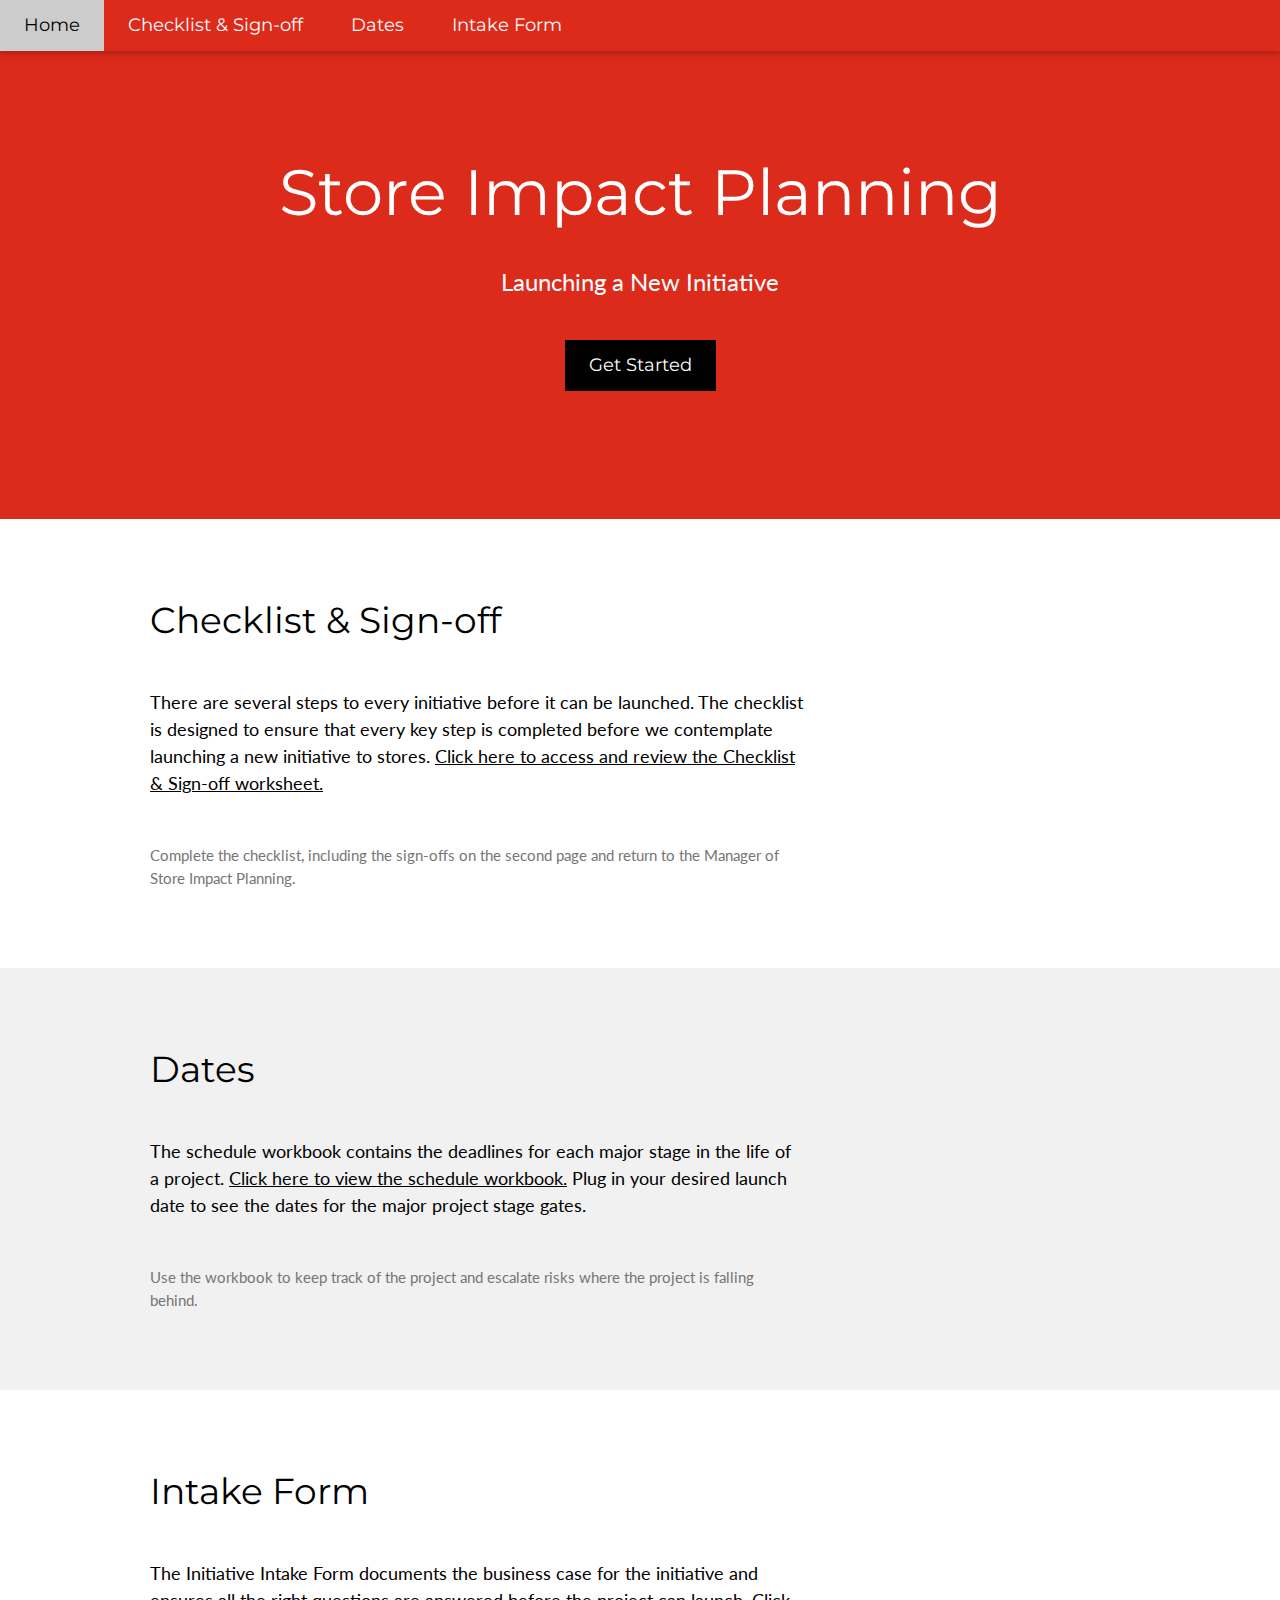
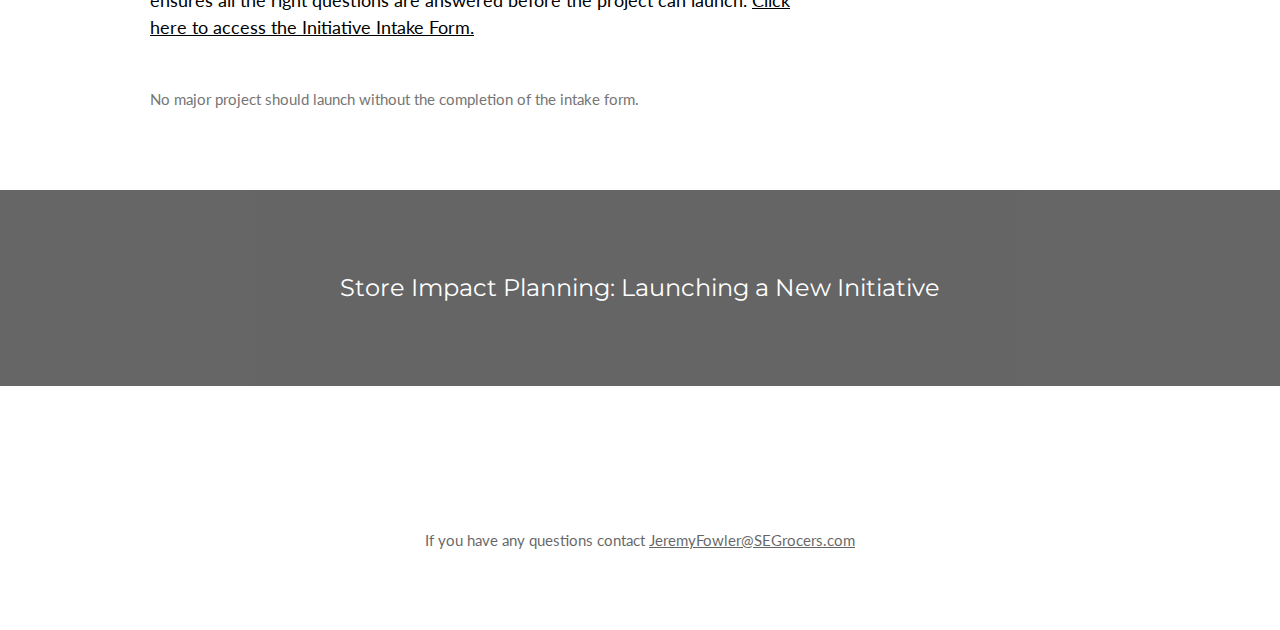
<file: sip/index.html>
<!DOCTYPE html>
<html>
<title>SIP New Initiative</title>
<meta charset="UTF-8">
<meta name="viewport" content="width=device-width, initial-scale=1">
<link rel="stylesheet" href="w3.css">
<link rel="stylesheet" href="https://fonts.googleapis.com/css?family=Lato">
<link rel="stylesheet" href="https://fonts.googleapis.com/css?family=Montserrat">
<link rel="stylesheet" href="https://cdnjs.cloudflare.com/ajax/libs/font-awesome/4.7.0/css/font-awesome.min.css">
<style>
body,h1,h2,h3,h4,h5,h6 {font-family: "Lato", sans-serif}
.w3-bar,h1,button {font-family: "Montserrat", sans-serif}
.fa-anchor,.fa-coffee {font-size:200px}
</style>
<body>

<!-- Navbar -->
<div class="w3-top">
  <div class="w3-bar w3-red w3-card-2 w3-left-align w3-large">
    <a class="w3-bar-item w3-button w3-hide-medium w3-hide-large w3-right w3-padding-large w3-hover-white w3-large w3-red" href="javascript:void(0);" onclick="myFunction()" title="Toggle Navigation Menu"><i class="fa fa-bars"></i></a>
    <a href="#" class="w3-bar-item w3-button w3-padding-large w3-white">Home</a>
    <a href="#step-one" class="w3-bar-item w3-button w3-hide-small w3-padding-large w3-hover-white">Checklist & Sign-off</a>
    <a href="#step-two" class="w3-bar-item w3-button w3-hide-small w3-padding-large w3-hover-white">Dates</a>
    <a href="#step-three" class="w3-bar-item w3-button w3-hide-small w3-padding-large w3-hover-white">Intake Form</a>
  </div>

  <!-- Navbar on small screens -->
  <div id="navDemo" class="w3-bar-block w3-white w3-hide w3-hide-large w3-hide-medium w3-large">
    <a href="#step-one" class="w3-bar-item w3-button w3-padding-large">Checklist & Sign-off</a>
    <a href="#step-two" class="w3-bar-item w3-button w3-padding-large">Dates</a>
    <a href="#step-three" class="w3-bar-item w3-button w3-padding-large">Intake Form</a>
  </div>
</div>

<!-- Header -->
<header class="w3-container w3-red w3-center" style="padding:128px 16px">
  <h1 class="w3-margin w3-jumbo">Store Impact Planning</h1>
  <p class="w3-xlarge">Launching a New Initiative</p>
  <a href="#step-one"><button class="w3-button w3-black w3-padding-large w3-large w3-margin-top">Get Started</button></a>
</header>

<!-- First Grid -->
<a name="step-one"><div class="w3-row-padding w3-padding-64 w3-container"></a>
  <div class="w3-content">
    <div class="w3-twothird">
      <h1>Checklist & Sign-off</h1>
      <h5 class="w3-padding-32">There are several steps to every initiative before it can be launched. The checklist is designed to ensure that every key step is completed before we contemplate launching a new initiative to stores. <a href="Checklist.pdf" target="blank">Click here to access and review the Checklist & Sign-off worksheet.</a></h5>

      <p class="w3-text-grey">Complete the checklist, including the sign-offs on the second page and return to the Manager of Store Impact Planning.</p>
    </div>

    <div class="w3-third w3-center">
      <!--<i class="fa fa-anchor w3-padding-64 w3-text-red"></i>-->
    </div>
  </div>
</div>

<!-- Second Grid -->
<a name="step-two"><div class="w3-row-padding w3-light-grey w3-padding-64 w3-container"></a>
  <div class="w3-content">
    <div class="w3-third w3-center">
      <!--<i class="fa fa-coffee w3-padding-64 w3-text-red w3-margin-right"></i>-->
    </div>

    <div class="w3-twothird">
      <h1>Dates</h1>
      <h5 class="w3-padding-32">The schedule workbook contains the deadlines for each major stage in the life of a project. <a href="workbook.xlsx" target="blank"> Click here to view the schedule workbook.</a> Plug in your desired launch date to see the dates for the major project stage gates.</h5>

      <p class="w3-text-grey">Use the workbook to keep track of the project and escalate risks where the project is falling behind.</p>
    </div>
  </div>
</div>

<!-- Third Grid -->
<a name="step-three"><div class="w3-row-padding w3-padding-64 w3-container"></a>
  <div class="w3-content">
    <div class="w3-twothird">
      <h1>Intake Form</h1>
      <h5 class="w3-padding-32">The Initiative Intake Form documents the business case for the initiative and ensures all the right questions are answered before the project can launch. <a href="http://bit.ly/sipintake" target="blank"> Click here to access the Initiative Intake Form.</a></h5>

      <p class="w3-text-grey">No major project should launch without the completion of the intake form.</p>
    </div>

    <div class="w3-third w3-center">
      <!--<i class="fa fa-anchor w3-padding-64 w3-text-red"></i>-->
    </div>
  </div>
</div>

<div class="w3-container w3-black w3-center w3-opacity w3-padding-64">
    <h1 class="w3-margin w3-xlarge">Store Impact Planning: Launching a New Initiative</h1>
</div>

<!-- Footer -->
<footer class="w3-container w3-padding-64 w3-center w3-opacity">  
  <div class="w3-xlarge w3-padding-32">
    <!--<i class="fa fa-facebook-official w3-hover-opacity"></i>
    <i class="fa fa-instagram w3-hover-opacity"></i>
    <i class="fa fa-snapchat w3-hover-opacity"></i>
    <i class="fa fa-pinterest-p w3-hover-opacity"></i>
    <i class="fa fa-twitter w3-hover-opacity"></i>
    <i class="fa fa-linkedin w3-hover-opacity"></i>-->
 </div>
 <p>If you have any questions contact <a href="mailto:jeremyfowler@segrocers.com" target="_blank">JeremyFowler@SEGrocers.com</a></p>
</footer>

<script>
// Used to toggle the menu on small screens when clicking on the menu button
function myFunction() {
    var x = document.getElementById("navDemo");
    if (x.className.indexOf("w3-show") == -1) {
        x.className += " w3-show";
    } else { 
        x.className = x.className.replace(" w3-show", "");
    }
}
</script>

</body>
</html>
</file>
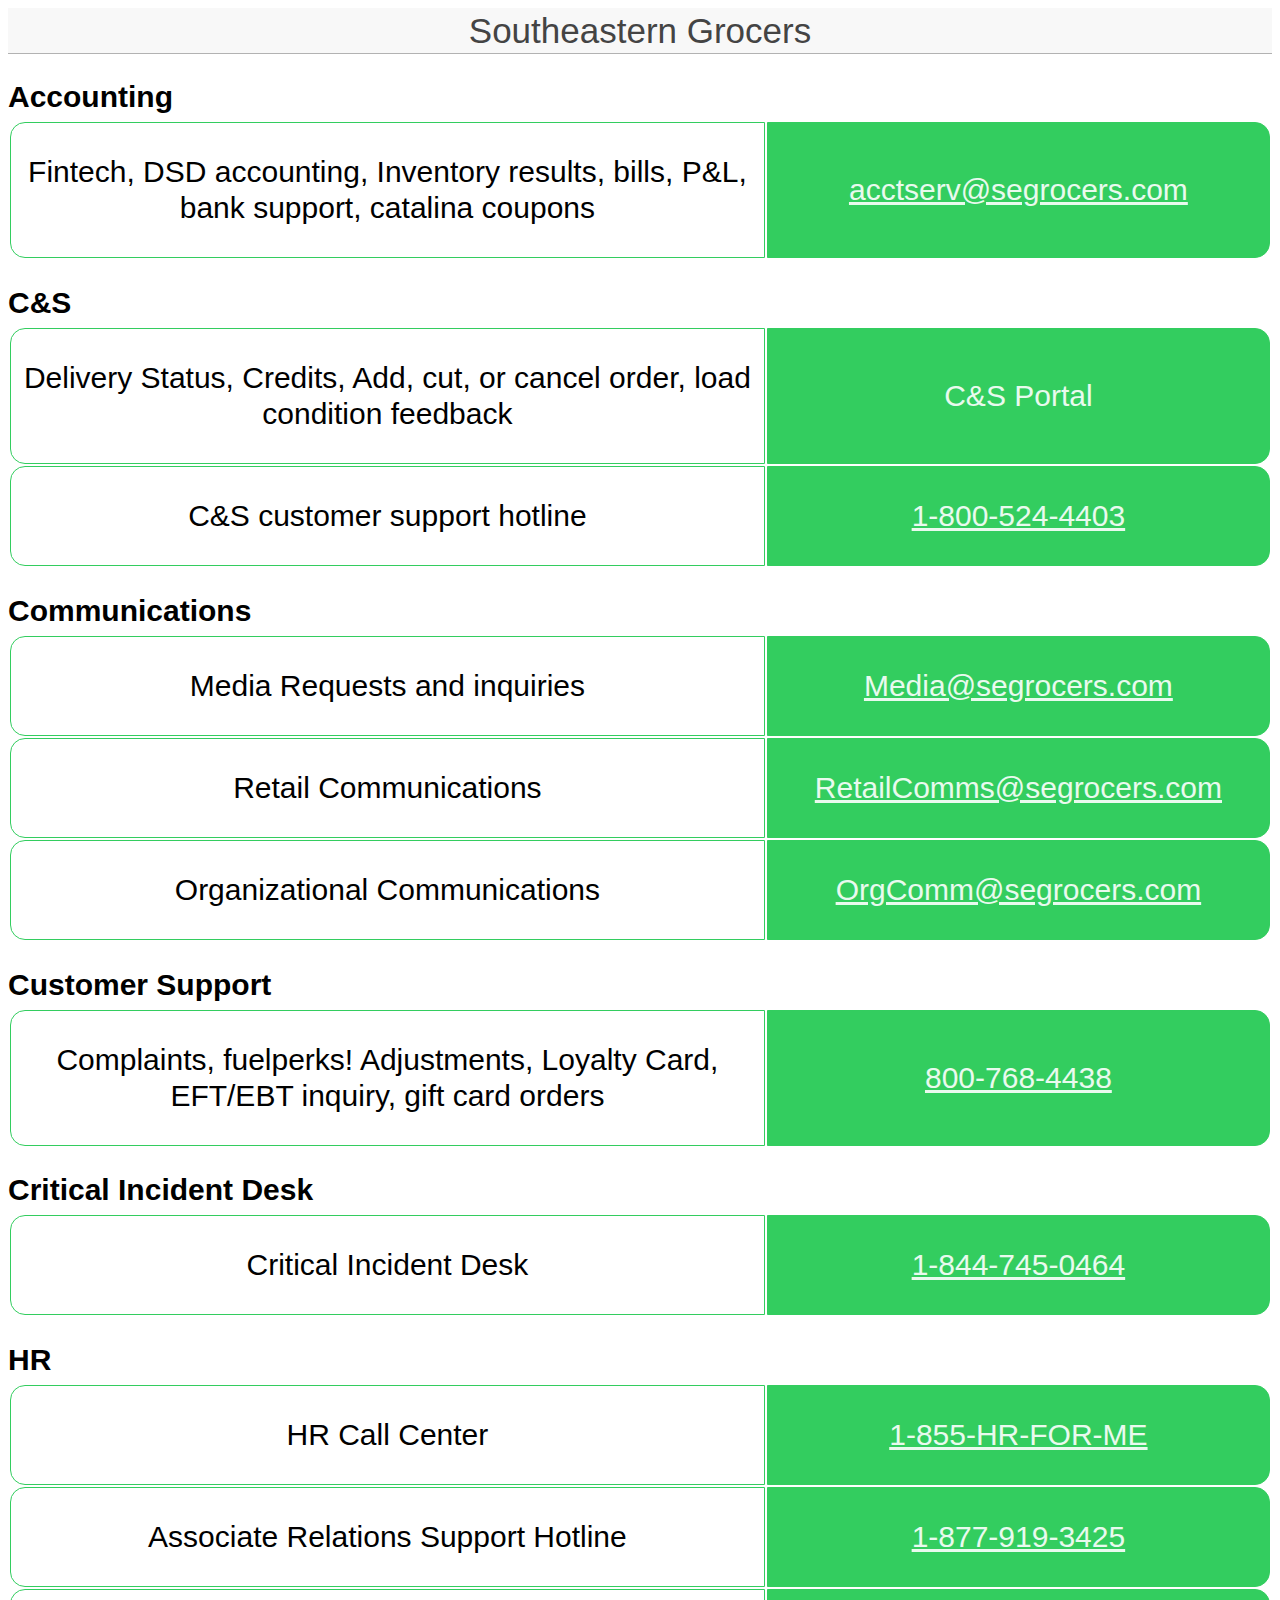
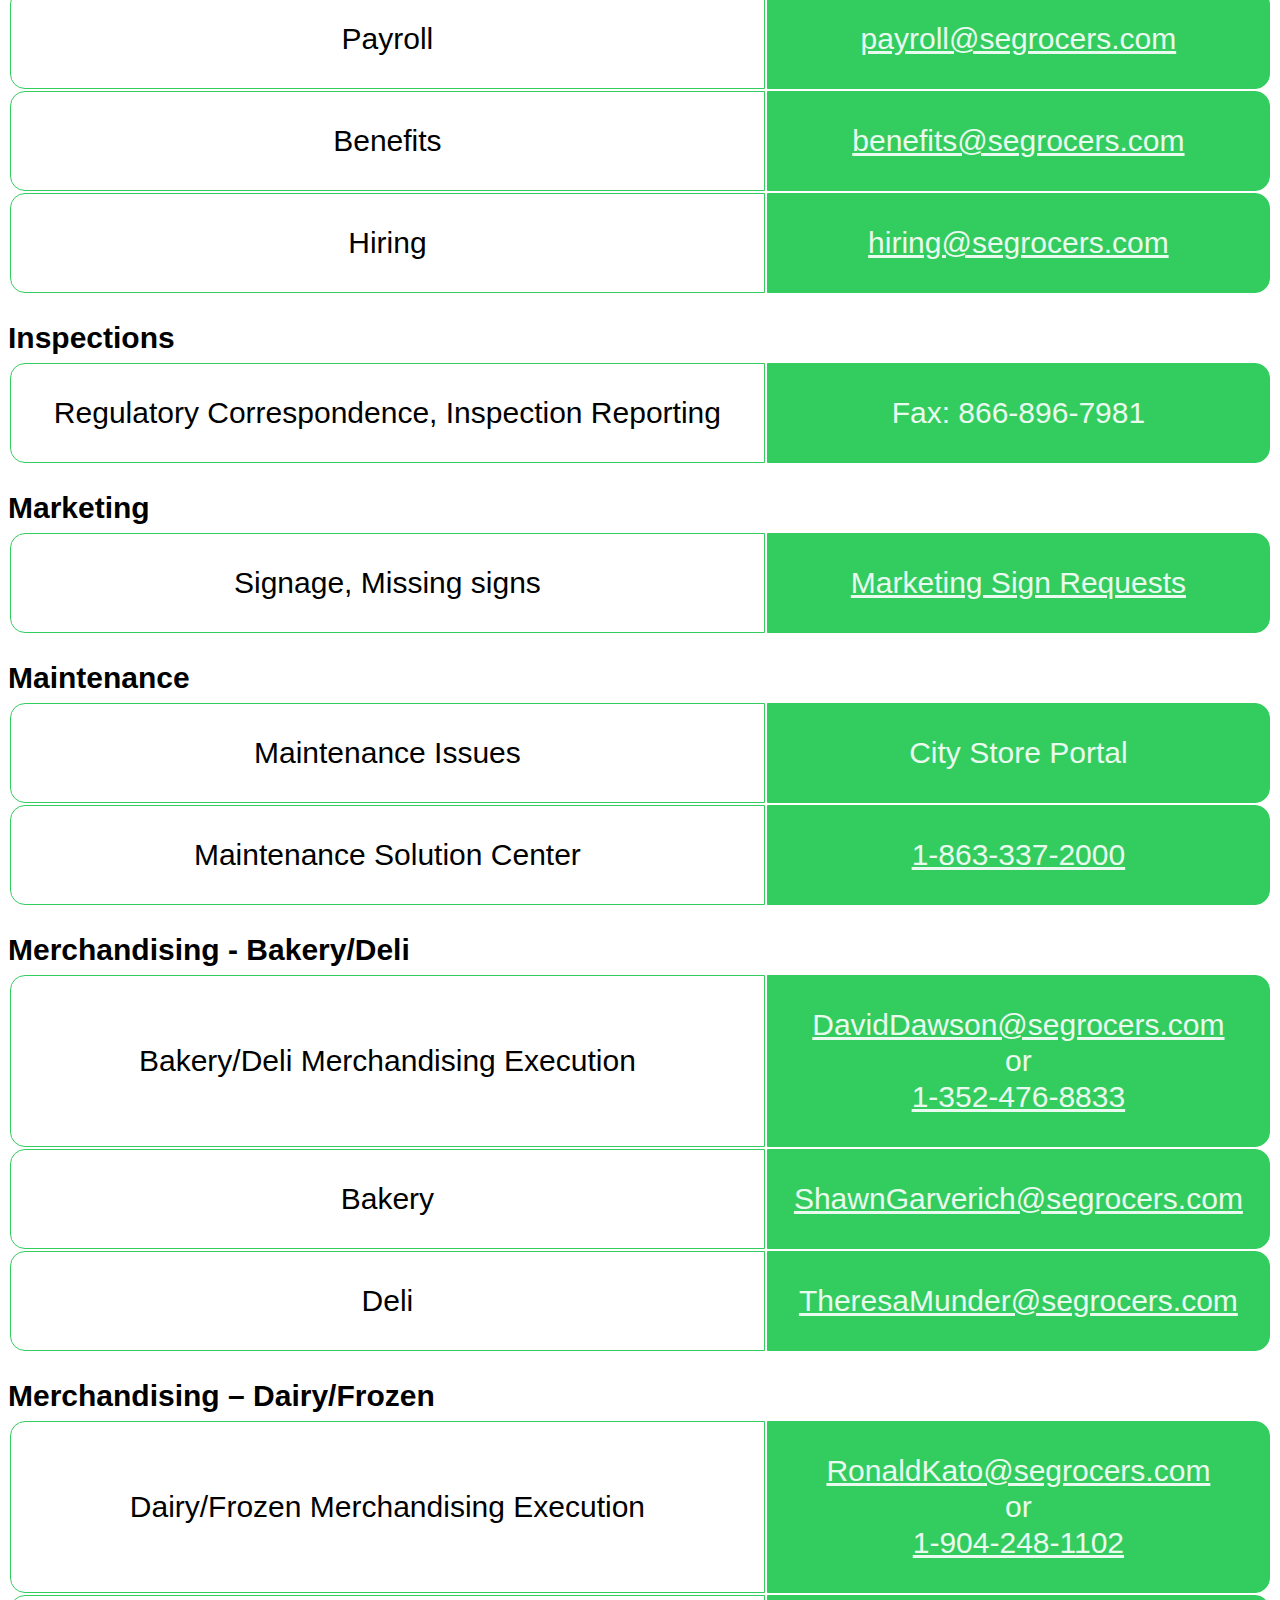
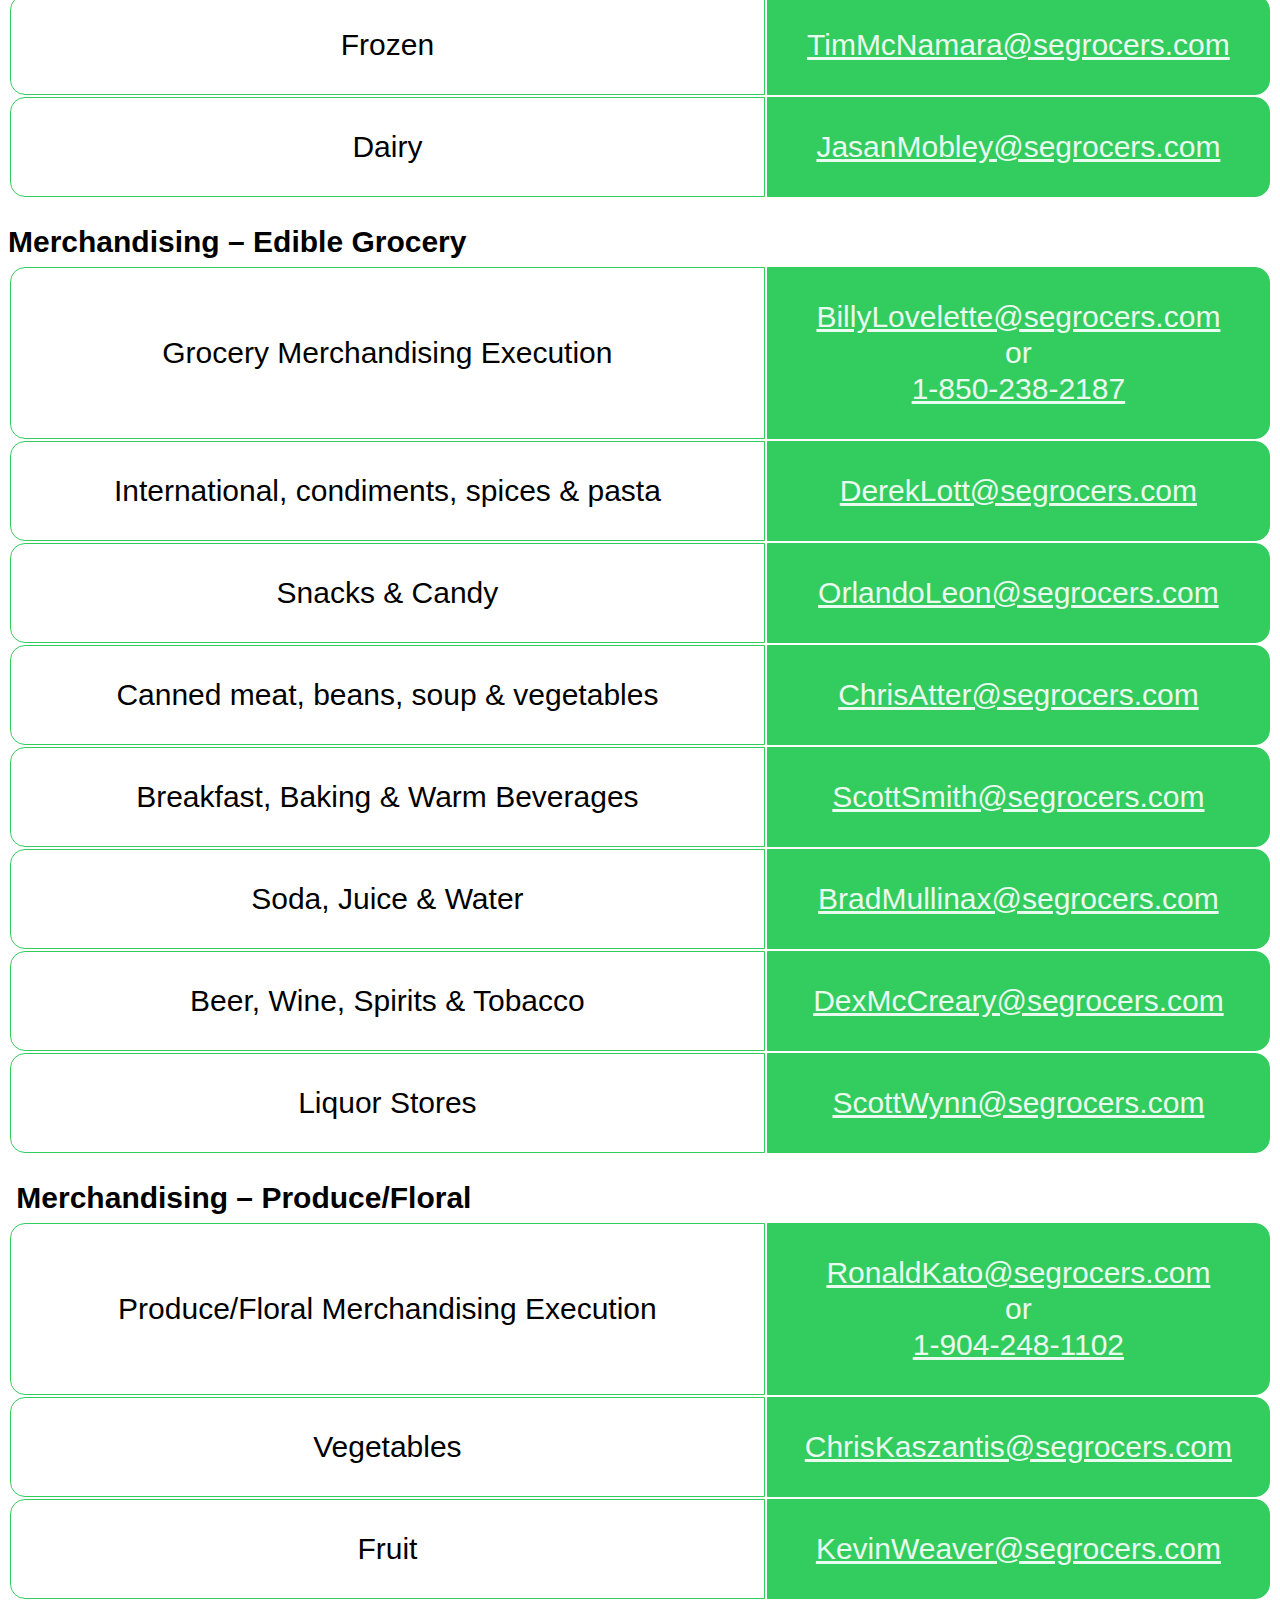
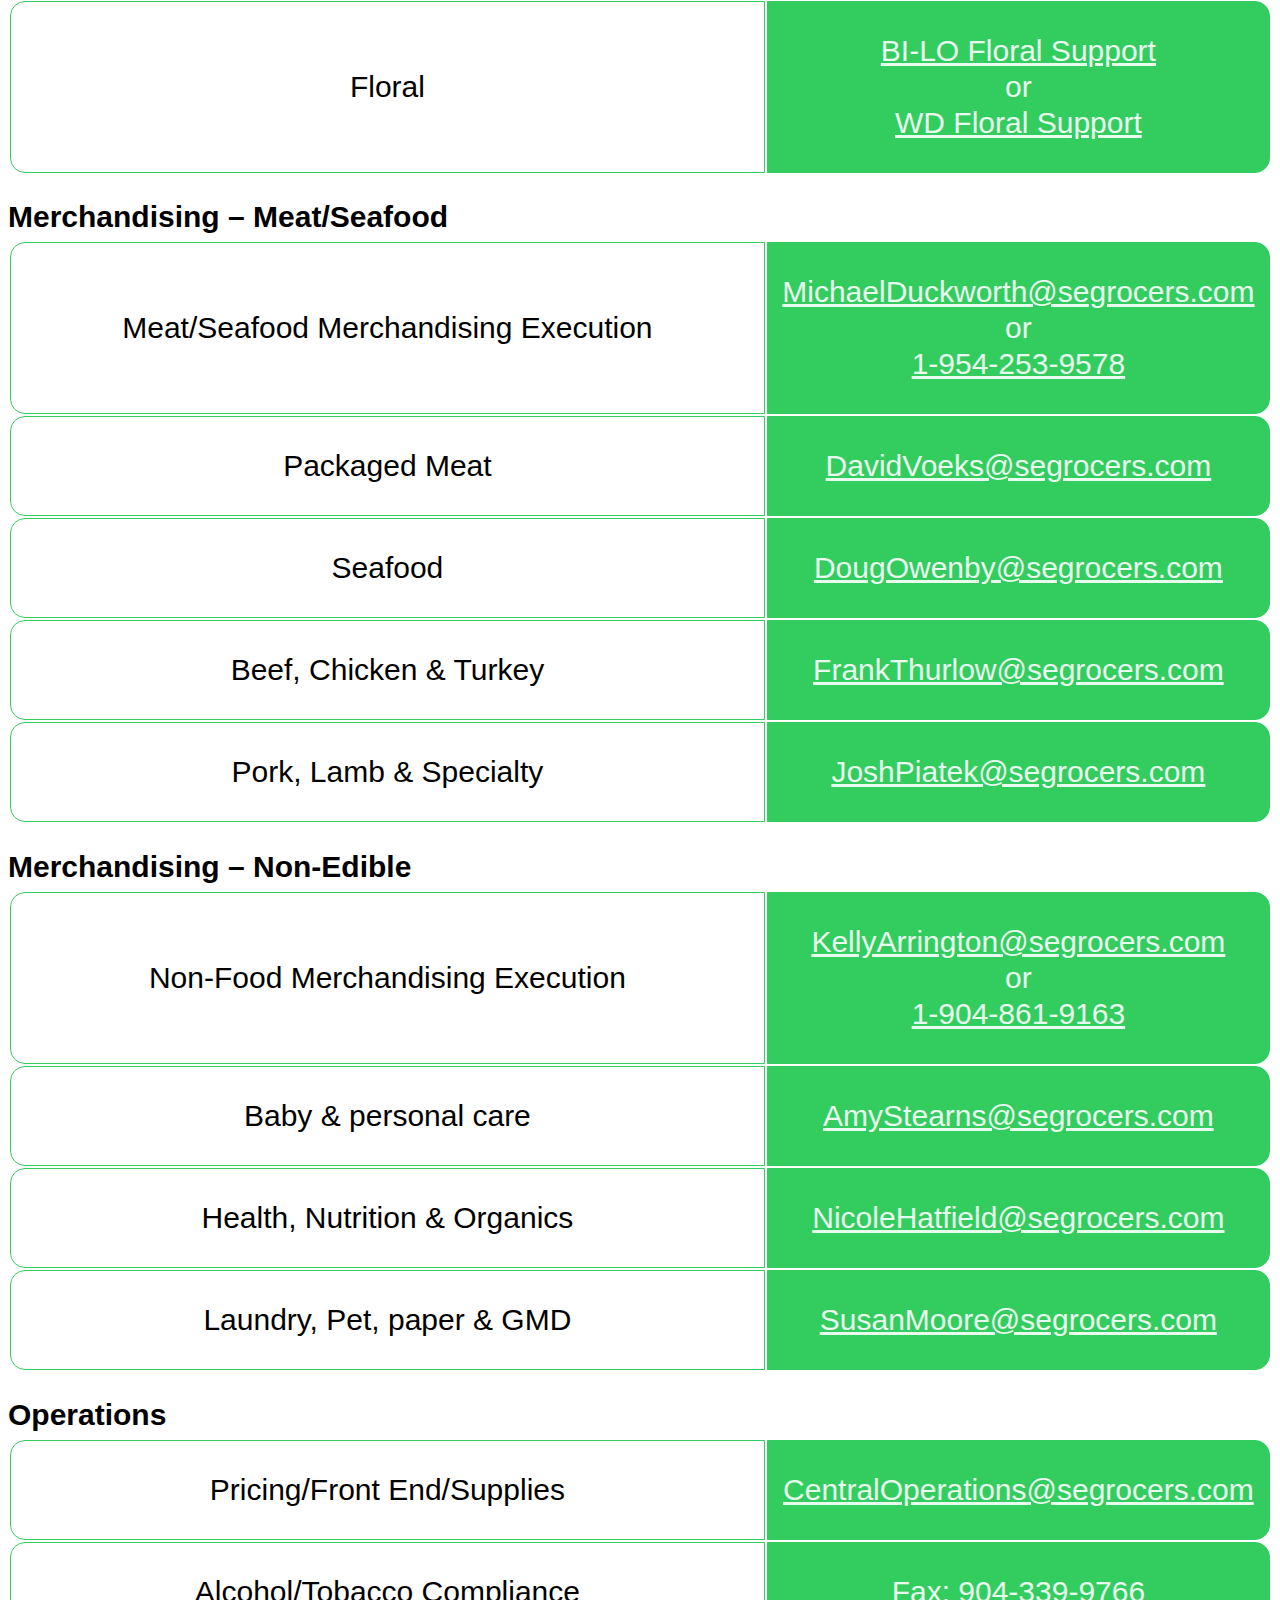
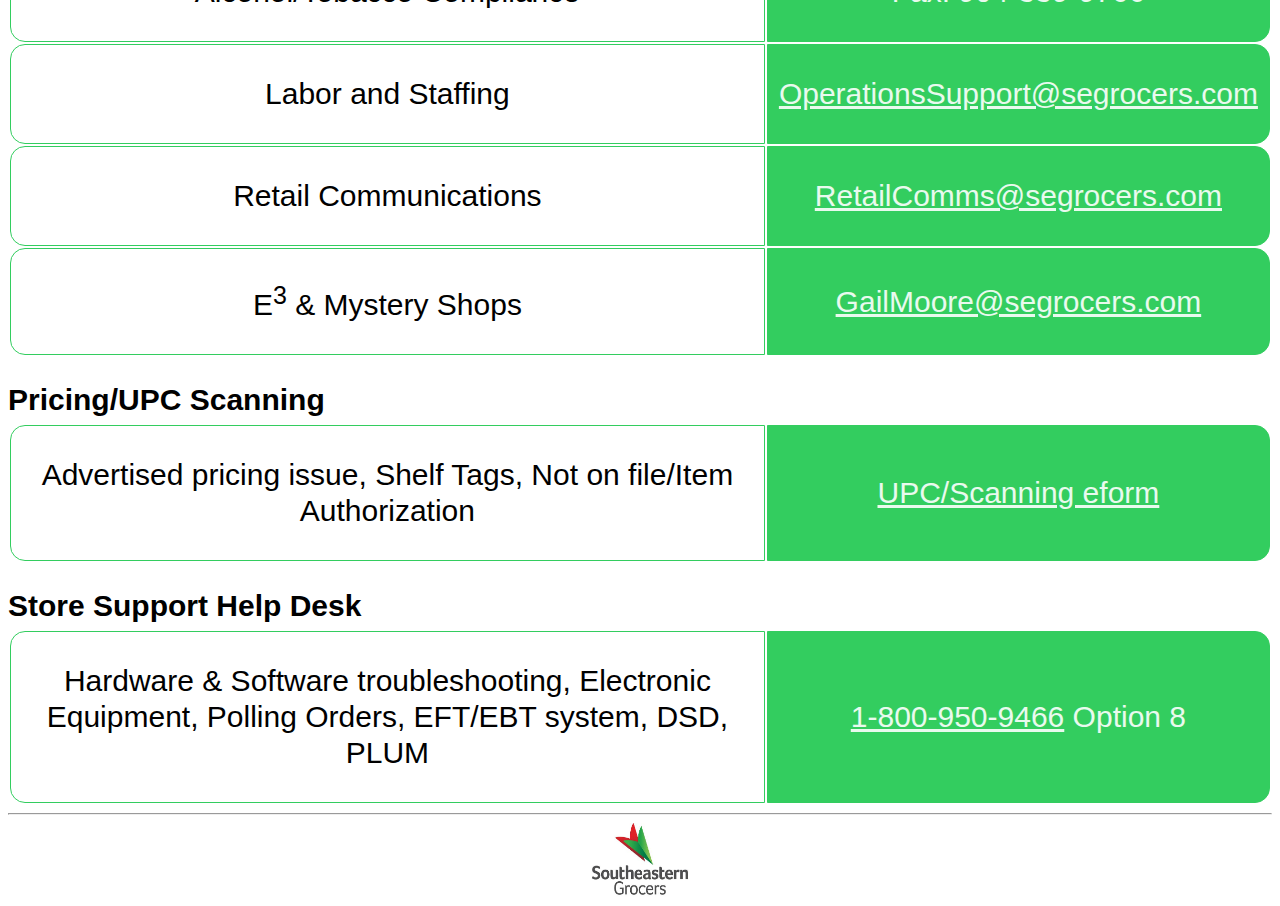
<file: Contact_List.html>
<!DOCTYPE html>
<html>
<head>
  <title>SEG Store Contact Webapp</title>
  <style type="text/css">

body {
  background-color: white;
}

a {
  color: #E9FAEE;
}

hr {
  color: #B2B2B2;
}

#footer {
  align-content: center;
  display: block;
    margin-left: auto;
    margin-right: auto;
}

#topbar {
  background-color: #F8F8F8;
  color: #444444;
  text-align: center;
  font-family: "-apple-system", "Helvetica Neue", "Roboto", "Segoe UI", sans-serif;
  font-size: 35px;
  height: 45px;
  margin: 0px;
  font-weight: 500;
  line-height: 45px;
  border-bottom: 1px solid #B2B2B2;
}

#c1 {
  width: 60%;
  border-radius: 15px 0px 0px 15px;
  text-align: center;
  color: black;
    font-size: 30px;
      line-height: 1.2;
}

#c2 {
  width: 40%;
  background-color: #33CD5F;
text-align: center;
border-radius: 0px 15px 15px 0px;
color: #E9FAEE;
  font-size: 30px;
    line-height: 1.2;
}

h2 {
  margin-bottom: 5px;
  color: #000;
  font-weight: 700;
  font-family: "-apple-system", "Helvetica Neue", "Roboto", "Segoe UI", sans-serif;
  line-height: 1.2;
  font-size: 30px;
}

table {
  width: 100%;
}

td {
border: 1px solid #33CD5F;
font-family: "-apple-system", "Helvetica Neue", "Roboto", "Segoe UI", sans-serif;
padding-left: 10px;
padding-right: 10px;
}

</style>
</head>
<body>
<div id='topbar'>
  Southeastern Grocers
</div>
<h2>Accounting</h2>
<table>
<tbody>
<tr>
<td id="c1">
<p>Fintech, DSD accounting, Inventory results, bills, P&amp;L, bank support, catalina coupons</p>
</td>
<td id="c2">
<p><a href="mailto:acctserv@segrocers.com">acctserv@segrocers.com</a></p>
</td>
</tr>
</tbody>
</table>
<h2>C&amp;S</h2>
<table>
<tbody>
<tr>
<td id="c1">
<p>Delivery Status, Credits, Add, cut, or cancel order, load condition feedback</p>
</td>
<td id='c2'>
<p>C&amp;S Portal</p>
</td>
</tr>
<tr>
<td id="c1">
<p>C&amp;S customer support hotline</p>
</td>
<td id='c2'>
<a href="tel:1-800-524-4403">1-800-524-4403</a>
</td>
</tr>
</tbody>
</table>
<h2>Communications</h2>
<table>
<tbody>
<tr>
<td id="c1">
<p>Media Requests and inquiries</p>
</td>
<td id='c2'>
<p><a href="mailto:Media@segrocers.com">Media@segrocers.com</a></p>
</td>
</tr>
<tr>
<td id="c1">
<p>Retail Communications</p>
</td>
<td id='c2'>
<p><a href="mailto:RetailComms@segrocers.com">RetailComms@segrocers.com</a></p>
</td>
</tr>
<tr>
<td id="c1">
<p>Organizational Communications</p>
</td>
<td id='c2'>
<p><a href="mailto:OrgComm@segrocers.com">OrgComm@segrocers.com</a></p>
</td>
</tr>
</tbody>
</table>
<h2>Customer Support</h2>
<table>
<tbody>
<tr>
<td id="c1">
<p>Complaints, fuelperks! Adjustments, Loyalty Card, EFT/EBT inquiry, gift card orders</p>
</td>
<td id='c2'>
<a href="tel:1-800-768-4438">800-768-4438</a>
</td>
</tr>
</tbody>
</table>
<h2>Critical Incident Desk</h2>
<table>
<tbody>
<tr>
<td id="c1">
<p>Critical Incident Desk</p>
</td>
<td id='c2'>
<p><a href="tel:1-844-745-0464">1-844-745-0464</a></p>
</td>
</tr>
</tbody>
</table>
<h2>HR</h2>
<table>
<tbody>
<tr>
<td id="c1">
<p>HR Call Center</p>
</td>
<td id='c2'>
<p><a href="tel:1-855-HR-FOR-ME">1-855-HR-FOR-ME</a></p>
</td>
</tr>
<tr>
<td id="c1">
<p>Associate Relations Support Hotline</p>
</td>
<td id='c2'>
<p><a href="tel:1-877-919-3425">1-877-919-3425</a></p>
</td>
</tr>
<tr>
<td id="c1">
<p>Payroll</p>
</td>
<td id='c2'>
<p><a href="mailto:payroll@segrocers.com">payroll@segrocers.com</a></p>
</td>
</tr>
<tr>
<td id="c1">
<p>Benefits</p>
</td>
<td id='c2'>
<p><a href="mailto:benefits@segrocers.com">benefits@segrocers.com</a></p>
</td>
</tr>
<tr>
<td id="c1">
<p>Hiring</p>
</td>
<td id='c2'>
<p><a href="mailto:hiring@segrocers.com">hiring@segrocers.com</a></p>
</td>
</tr>
</tbody>
</table>
<h2>Inspections</h2>
<table>
<tbody>
<tr>
<td id="c1">
<p>Regulatory Correspondence, Inspection Reporting</p>
</td>
<td id='c2'>
<p>Fax: 866-896-7981</p>
</td>
</tr>
</tbody>
</table>
<h2>Marketing</h2>
<table>
<tbody>
<tr>
<td id="c1">
<p>Signage, Missing signs</p>
</td>
<td id='c2'>
<p><a href="mailto:MarketingSignRequests@segrocers.com">Marketing Sign Requests</a></p>
</td>
</tr>
</tbody>
</table>
<h2>Maintenance</h2>
<table>
<tbody>
<tr>
<td id="c1">
<p>Maintenance Issues</p>
</td>
<td id='c2'>
<p>City Store Portal</p>
</td>
</tr>
<tr>
<td id="c1">
<p>Maintenance Solution Center</p>
</td>
<td id='c2'>
<p><a href="tel:1-863-337-2000">1-863-337-2000</a></p>
</td>
</tr>
</tbody>
</table>
<h2>Merchandising - Bakery/Deli</h2>
<table>
<tbody>
<tr>
<td id="c1">
<p>Bakery/Deli Merchandising Execution</p>
</td>
<td id='c2'>
<p><a href="mailto:DavidDawson@segrocers.com">DavidDawson@segrocers.com</a><br>or<br><a href="tel:1-352-476-8833">1-352-476-8833</a></p>
</td>
</tr>
<tr>
<td id="c1">
<p>Bakery</p>
</td>
<td id='c2'>
<p><a href="mailto:ShawnGarverich@segrocers.com">ShawnGarverich@segrocers.com</a></p>
</td>
</tr>
<tr>
<td id="c1">
<p>Deli</p>
</td>
<td id='c2'>
<p><a href="mailto:TheresaMunder@segrocers.com">TheresaMunder@segrocers.com</a></p>
</td>
</tr>
</tbody>
</table>
<h2>Merchandising &ndash; Dairy/Frozen</h2>
<table>
<tbody>
<tr>
<td id="c1">
<p>Dairy/Frozen Merchandising Execution</p>
</td>
<td id='c2'>
<p><a href="mailto:RonaldKato@segrocers.com">RonaldKato@segrocers.com</a><br>or<br><a href="tel:1-904-248-1102">1-904-248-1102</a></p>
</td>
</tr>
<tr>
<td id="c1">
<p>Frozen</p>
</td>
<td id='c2'>
<p><a href="mailto:TimMcNamara@segrocers.com">TimMcNamara@segrocers.com</a></p>
</td>
</tr>
<tr>
<td id="c1">
<p>Dairy</p>
</td>
<td id='c2'>
<p><a href="mailto:JasanMobley@segrocers.com">JasanMobley@segrocers.com</a></p>
</td>
</tr>
</tbody>
</table>
<h2>Merchandising &ndash; Edible Grocery</h2>
<table>
<tbody>
<tr>
<td id="c1">
<p>Grocery Merchandising Execution</p>
</td>
<td id='c2'>
<p><a href="mailto:BillyLovelette@segrocers.com">BillyLovelette@segrocers.com</a><br>or<br><a href="tel:1-850-238-2187">1-850-238-2187</a></p>
</td>
</tr>
<tr>
<td id="c1">
<p>International, condiments, spices &amp; pasta</p>
</td>
<td id='c2'>
<p><a href="mailto:DerekLott@segrocers.com">DerekLott@segrocers.com</a></p>
</td>
</tr>
<tr>
<td id="c1">
<p>Snacks &amp; Candy</p>
</td>
<td id='c2'>
<p><a href="mailto:OrlandoLeon@segrocers.com">OrlandoLeon@segrocers.com</a></p>
</td>
</tr>
<tr>
<td id="c1">
<p>Canned meat, beans, soup &amp; vegetables</p>
</td>
<td id='c2'>
<p><a href="mailto:ChrisAtter@segrocers.com">ChrisAtter@segrocers.com</a></p>
</td>
</tr>
<tr>
<td id="c1">
<p>Breakfast, Baking &amp; Warm Beverages</p>
</td>
<td id='c2'>
<p><a href="mailto:ScottSmith@segrocers.com">ScottSmith@segrocers.com</a></p>
</td>
</tr>
<tr>
<td id="c1">
<p>Soda, Juice &amp; Water</p>
</td>
<td id='c2'>
<p><a href="mailto:BradMullinax@segrocers.com">BradMullinax@segrocers.com</a></p>
</td>
</tr>
<tr>
<td id="c1">
<p>Beer, Wine, Spirits &amp; Tobacco</p>
</td>
<td id='c2'>
<p><a href="mailto:DexMcCreary@segrocers.com">DexMcCreary@segrocers.com</a></p>
</td>
</tr>
<tr>
<td id="c1">
<p>Liquor Stores</p>
</td>
<td id='c2'>
<p><a href="mailto:ScottWynn@segrocers.com">ScottWynn@segrocers.com</a></p>
</td>
</tr>
</tbody>
</table>
<h2>&nbsp;Merchandising &ndash; Produce/Floral</h2>
<table>
<tbody>
<tr>
<td id="c1">
<p>Produce/Floral Merchandising Execution</p>
</td>
<td id='c2'>
<p><a href="mailto:RonaldKato@segrocers.com">RonaldKato@segrocers.com</a><br>or<br><a href="tel:1-904-248-1102">1-904-248-1102</a></p>
</td>
</tr>
<tr>
<td id="c1">
<p>Vegetables</p>
</td>
<td id='c2'>
<p><a href="mailto:ChrisKaszantis@segrocers.com">ChrisKaszantis@segrocers.com</a></p>
</td>
</tr>
<tr>
<td id="c1">
<p>Fruit</p>
</td>
<td id='c2'>
<p><a href="mailto:KevinWeaver@segrocers.com">KevinWeaver@segrocers.com</a></p>
</td>
</tr>
<tr>
<td id="c1">
<p>Floral</p>
</td>
<td id='c2'>
<p><a href="mailto:BI-LOFloralSupport@segrocers.com">BI-LO Floral Support</a><br>or<br><a href="mailto:WDFloralSupport@segrocers.com">WD Floral Support</a></p>
</td>
</tr>
</tbody>
</table>
<h2>Merchandising &ndash; Meat/Seafood</h2>
<table>
<tbody>
<tr>
<td id="c1">
<p>Meat/Seafood Merchandising Execution</p>
</td>
<td id='c2'>
<p><a href="mailto:MichaelDuckworth@segrocers.com">MichaelDuckworth@segrocers.com</a><br>or<br><a href="tel:1-954-253-9578">1-954-253-9578</a></p>
</td>
</tr>
<tr>
<td id="c1">
<p>Packaged Meat</p>
</td>
<td id='c2'>
<p><a href="mailto:DavidVoeks@segrocers.com">DavidVoeks@segrocers.com</a></p>
</td>
</tr>
<tr>
<td id="c1">
<p>Seafood</p>
</td>
<td id='c2'>
<p><a href="mailto:DougOwenby@segrocers.com">DougOwenby@segrocers.com</a></p>
</td>
</tr>
<tr>
<td id="c1">
<p>Beef, Chicken &amp; Turkey</p>
</td>
<td id='c2'>
<p><a href="mailto:FrankThurlow@segrocers.com">FrankThurlow@segrocers.com</a></p>
</td>
</tr>
<tr>
<td id="c1">
<p>Pork, Lamb &amp; Specialty</p>
</td>
<td id='c2'>
<p><a href="mailto:JoshPiatek@segrocers.com">JoshPiatek@segrocers.com</a></p>
</td>
</tr>
</tbody>
</table>
<h2>Merchandising &ndash; Non-Edible</h2>
<table>
<tbody>
<tr>
<td id="c1">
<p>Non-Food Merchandising Execution</p>
</td>
<td id='c2'>
<p><a href="mailto:KellyArrington@segrocers.com">KellyArrington@segrocers.com</a><br>or<br><a href="tel:1-904-861-9163">1-904-861-9163</a></p>
</td>
</tr>
<tr>
<td id="c1">
<p>Baby &amp; personal care</p>
</td>
<td id='c2'>
<p><a href="mailto:AmyStearns@segrocers.com">AmyStearns@segrocers.com</a></p>
</td>
</tr>
<tr>
<td id="c1">
<p>Health, Nutrition &amp; Organics</p>
</td>
<td id='c2'>
<p><a href="mailto:NicoleHatfield@segrocers.com">NicoleHatfield@segrocers.com</a></p>
</td>
</tr>
<tr>
<td id="c1">
<p>Laundry, Pet, paper &amp; GMD</p>
</td>
<td id='c2'>
<p><a href="mailto:SusanMoore@segrocers.com">SusanMoore@segrocers.com</a></p>
</td>
</tr>
</tbody>
</table>
<h2>Operations</h2>
<table>
<tbody>
<tr>
<td id="c1">
<p>Pricing/Front End/Supplies</p>
</td>
<td id='c2'>
<p><a href="mailto:CentralOperations@segrocers.com">CentralOperations@segrocers.com</a></p>
</td>
</tr>
<tr>
<td id="c1">
<p>Alcohol/Tobacco Compliance</p>
</td>
<td id='c2'>
<p>Fax: 904-339-9766</p>
</td>
</tr>
<tr>
<td id="c1">
<p>Labor and Staffing</p>
</td>
<td id='c2'>
<p><a href="mailto:OperationsSupport@segrocers.com">OperationsSupport@segrocers.com</a></p>
</td>
</tr>
<tr>
<td id="c1">
<p>Retail Communications</p>
</td>
<td id='c2'>
<p><a href="mailto:RetailComms@segrocers.com">RetailComms@segrocers.com</a></p>
</td>
</tr>
<tr>
<td id="c1">
<p>E<sup>3</sup> &amp; Mystery Shops</p>
</td>
<td id='c2'>
<p><a href="mailto:GailMoore@segrocers.com">GailMoore@segrocers.com</a></p>
</td>
</tr>
</tbody>
</table>
<h2>Pricing/UPC Scanning</h2>
<table>
<tbody>
<tr>
<td id="c1">
<p>Advertised pricing issue, Shelf Tags, Not on file/Item Authorization</p>
</td>
<td id='c2'>
<p><a href="http://info/eForms/forms/upc_ScanningIssues.asp">UPC/Scanning eform </a></p>
</td>
</tr>
</tbody>
</table>
<h2>Store Support Help Desk</h2>
<table>
<tbody>
<tr>
<td id="c1">
<p>Hardware &amp; Software troubleshooting, Electronic Equipment, Polling Orders, EFT/EBT system, DSD, PLUM</p>
</td>
<td id='c2'>
<p><a href="tel:1-800-950-9466">1-800-950-9466</a> Option 8</p>
</td>
</tr>
</tbody>
</table>
<hr>
<img src='http://randjamal.github.io/img/jezcwTLhSyG0U1zV3Fsl_2016-04-29%2021_36_21-Jump%20List%20for%20File%20Explorer.png' id='footer' height="75px" width="115px">
</body>
</html>
</file>
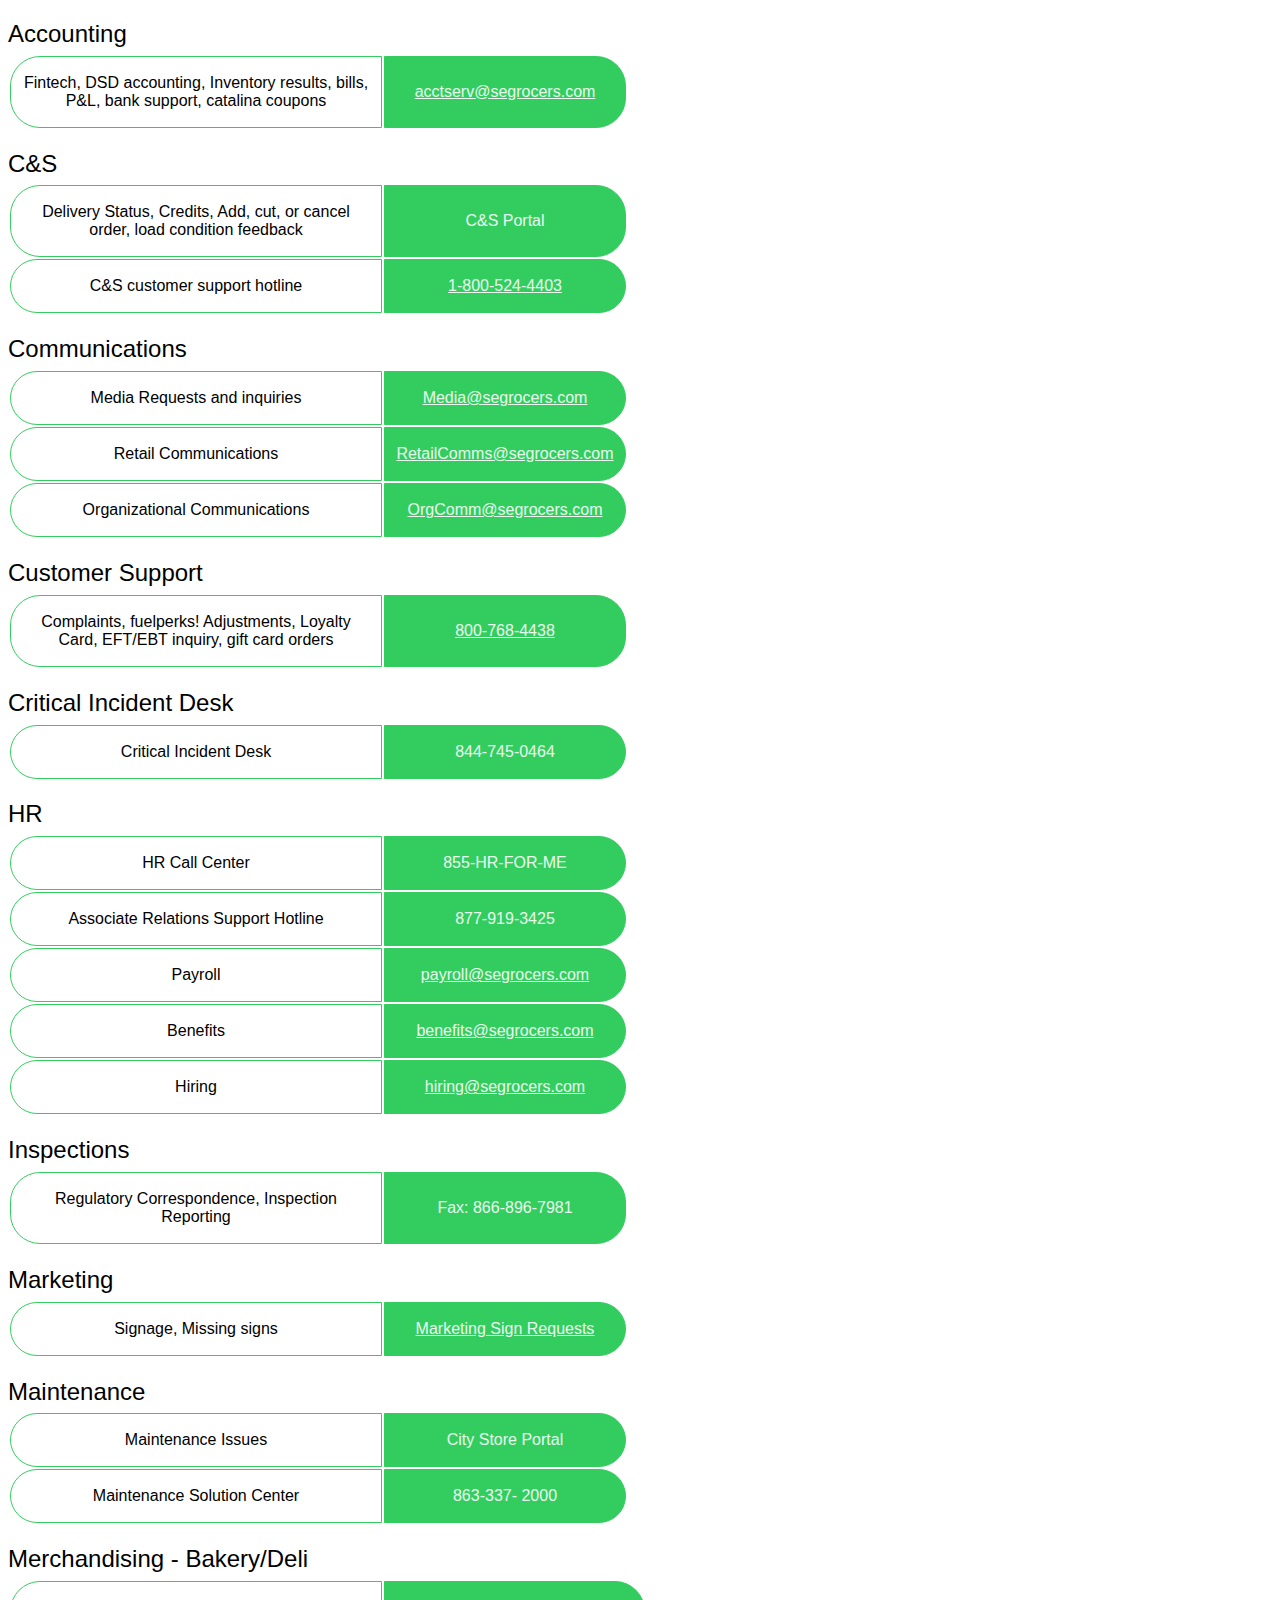
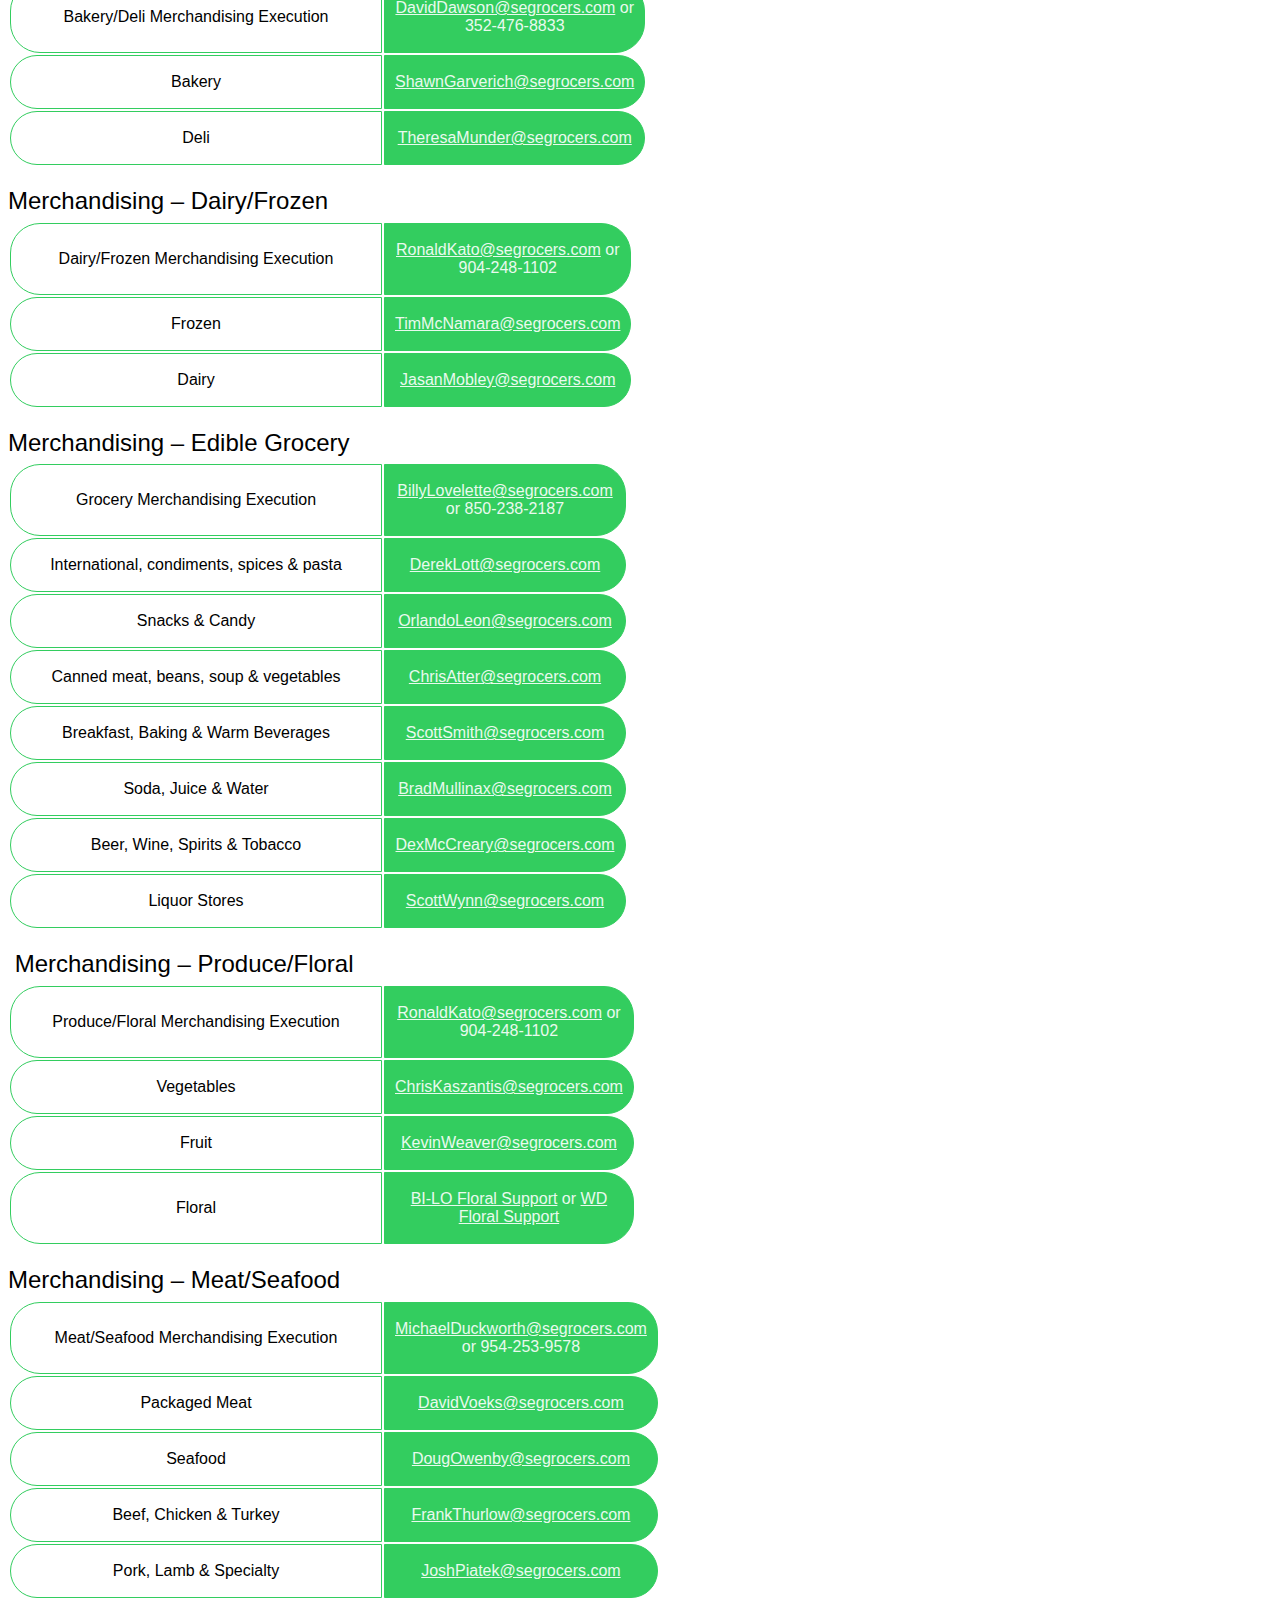
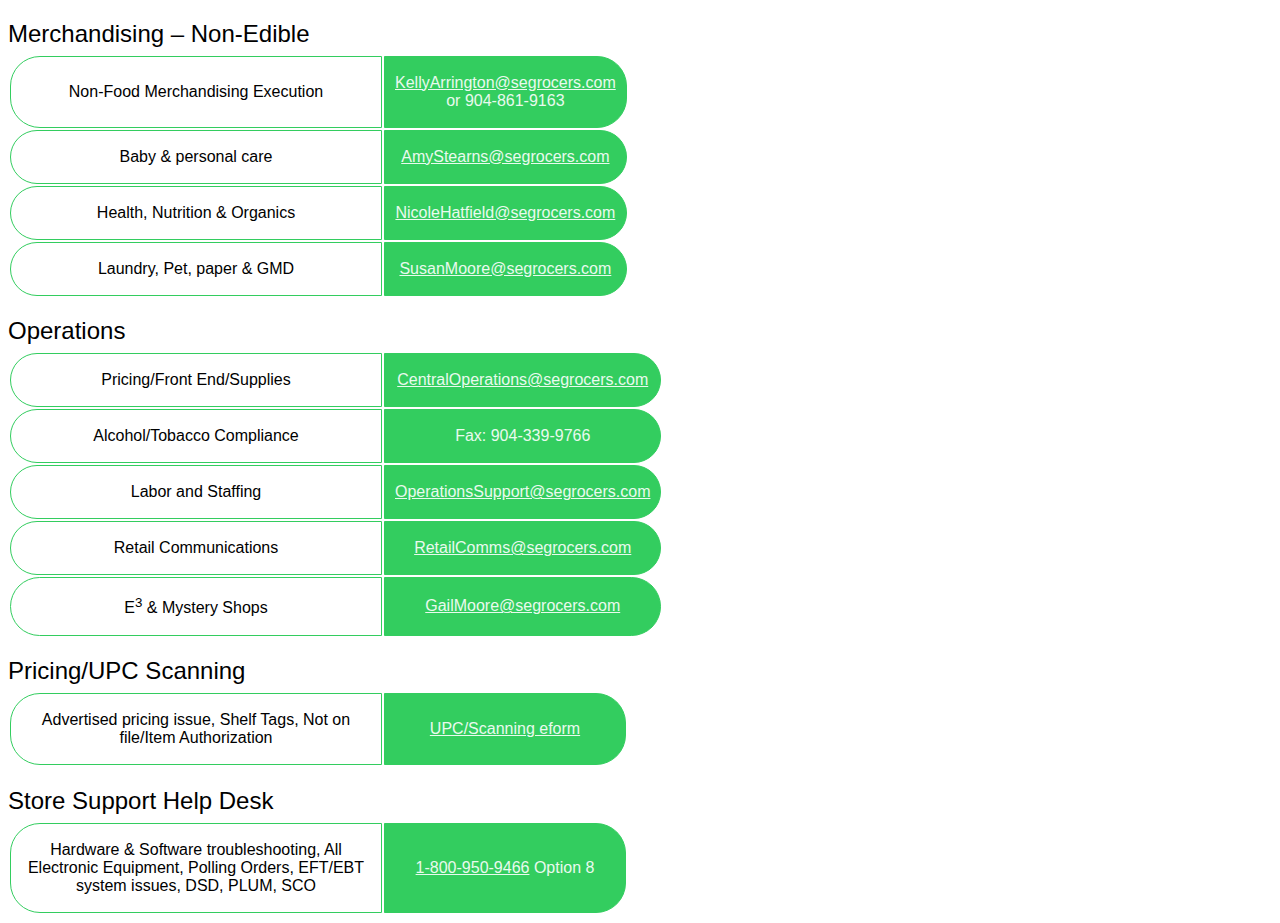
<file: Store Contact List.html>
<!DOCTYPE html>
<html>
<head>
  <title>SEG Store Contact Webapp</title>
  <style type="text/css">

body {
  background-color: white;
}

a {
  color: #E9FAEE;
}

#c1 {
  width: 350px;
  border-radius: 30px 0px 0px 30px;
  text-align: center;
  color: black;
}

#c2 {
  width: 220px;
  background-color: #33CD5F;
text-align: center;
border-radius: 0px 30px 30px 0px;
color: #E9FAEE;
}

table {
  table-layout: fixed;
}

h2 {
  margin-bottom: 5px;
  color: #000;
  font-weight: 500;
  font-family: "-apple-system", "Helvetica Neue", "Roboto", "Segoe UI", sans-serif;
  line-height: 1.2;
}

td {
border: 1px solid #33CD5F;
font-family: "-apple-system", "Helvetica Neue", "Roboto", "Segoe UI", sans-serif;
padding-left: 10px;
padding-right: 10px;
}

#contactable {
  background-color: green;
  color: white;
}

</style>
</head>
<body>
<h2>Accounting</h2>
<table>
<tbody>
<tr>
<td id="c1">
<p>Fintech, DSD accounting, Inventory results, bills, P&amp;L, bank support, catalina coupons</p>
</td>
<td id="c2">
<p><a href="mailto:acctserv@segrocers.com">acctserv@segrocers.com</a></p>
</td>
</tr>
</tbody>
</table>
<h2>C&amp;S</h2>
<table>
<tbody>
<tr>
<td id="c1">
<p>Delivery Status, Credits, Add, cut, or cancel order, load condition feedback</p>
</td>
<td id='c2'>
<p>C&amp;S Portal</p>
</td>
</tr>
<tr>
<td id="c1">
<p>C&amp;S customer support hotline</p>
</td>
<td id='c2'>
<a href="tel:1-800-524-4403">1-800-524-4403</a>
</td>
</tr>
</tbody>
</table>
<h2>Communications</h2>
<table>
<tbody>
<tr>
<td id="c1">
<p>Media Requests and inquiries</p>
</td>
<td id='c2'>
<p><a href="mailto:Media@segrocers.com">Media@segrocers.com</a></p>
</td>
</tr>
<tr>
<td id="c1">
<p>Retail Communications</p>
</td>
<td id='c2'>
<p><a href="mailto:RetailComms@segrocers.com">RetailComms@segrocers.com</a></p>
</td>
</tr>
<tr>
<td id="c1">
<p>Organizational Communications</p>
</td>
<td id='c2'>
<p><a href="mailto:OrgComm@segrocers.com">OrgComm@segrocers.com</a></p>
</td>
</tr>
</tbody>
</table>
<h2>Customer Support</h2>
<table>
<tbody>
<tr>
<td id="c1">
<p>Complaints, fuelperks! Adjustments, Loyalty Card, EFT/EBT inquiry, gift card orders</p>
</td>
<td id='c2'>
<a href="tel:1-800-768-4438">800-768-4438</a>
</td>
</tr>
</tbody>
</table>
<h2>Critical Incident Desk</h2>
<table>
<tbody>
<tr>
<td id="c1">
<p>Critical Incident Desk</p>
</td>
<td id='c2'>
<p>844-745-0464</p>
</td>
</tr>
</tbody>
</table>
<h2>HR</h2>
<table>
<tbody>
<tr>
<td id="c1">
<p>HR Call Center</p>
</td>
<td id='c2'>
<p>855-HR-FOR-ME</p>
</td>
</tr>
<tr>
<td id="c1">
<p>Associate Relations Support Hotline</p>
</td>
<td id='c2'>
<p>877-919-3425</p>
</td>
</tr>
<tr>
<td id="c1">
<p>Payroll</p>
</td>
<td id='c2'>
<p><a href="mailto:payroll@segrocers.com">payroll@segrocers.com</a></p>
</td>
</tr>
<tr>
<td id="c1">
<p>Benefits</p>
</td>
<td id='c2'>
<p><a href="mailto:benefits@segrocers.com">benefits@segrocers.com</a></p>
</td>
</tr>
<tr>
<td id="c1">
<p>Hiring</p>
</td>
<td id='c2'>
<p><a href="mailto:hiring@segrocers.com">hiring@segrocers.com</a></p>
</td>
</tr>
</tbody>
</table>
<h2>Inspections</h2>
<table>
<tbody>
<tr>
<td id="c1">
<p>Regulatory Correspondence, Inspection Reporting</p>
</td>
<td id='c2'>
<p>Fax: 866-896-7981</p>
</td>
</tr>
</tbody>
</table>
<h2>Marketing</h2>
<table>
<tbody>
<tr>
<td id="c1">
<p>Signage, Missing signs</p>
</td>
<td id='c2'>
<p><a href="mailto:MarketingSignRequests@segrocers.com">Marketing Sign Requests</a></p>
</td>
</tr>
</tbody>
</table>
<h2>Maintenance</h2>
<table>
<tbody>
<tr>
<td id="c1">
<p>Maintenance Issues</p>
</td>
<td id='c2'>
<p>City Store Portal</p>
</td>
</tr>
<tr>
<td id="c1">
<p>Maintenance Solution Center</p>
</td>
<td id='c2'>
<p>863-337- 2000</p>
</td>
</tr>
</tbody>
</table>
<h2>Merchandising - Bakery/Deli</h2>
<table>
<tbody>
<tr>
<td id="c1">
<p>Bakery/Deli Merchandising Execution</p>
</td>
<td id='c2'>
<p><a href="mailto:DavidDawson@segrocers.com">DavidDawson@segrocers.com</a> or 352-476-8833</p>
</td>
</tr>
<tr>
<td id="c1">
<p>Bakery</p>
</td>
<td id='c2'>
<p><a href="mailto:ShawnGarverich@segrocers.com">ShawnGarverich@segrocers.com</a></p>
</td>
</tr>
<tr>
<td id="c1">
<p>Deli</p>
</td>
<td id='c2'>
<p><a href="mailto:TheresaMunder@segrocers.com">TheresaMunder@segrocers.com</a></p>
</td>
</tr>
</tbody>
</table>
<h2>Merchandising &ndash; Dairy/Frozen</h2>
<table>
<tbody>
<tr>
<td id="c1">
<p>Dairy/Frozen Merchandising Execution</p>
</td>
<td id='c2'>
<p><a href="mailto:RonaldKato@segrocers.com">RonaldKato@segrocers.com</a> or 904-248-1102</p>
</td>
</tr>
<tr>
<td id="c1">
<p>Frozen</p>
</td>
<td id='c2'>
<p><a href="mailto:TimMcNamara@segrocers.com">TimMcNamara@segrocers.com</a></p>
</td>
</tr>
<tr>
<td id="c1">
<p>Dairy</p>
</td>
<td id='c2'>
<p><a href="mailto:JasanMobley@segrocers.com">JasanMobley@segrocers.com</a></p>
</td>
</tr>
</tbody>
</table>
<h2>Merchandising &ndash; Edible Grocery</h2>
<table>
<tbody>
<tr>
<td id="c1">
<p>Grocery Merchandising Execution</p>
</td>
<td id='c2'>
<p><a href="mailto:BillyLovelette@segrocers.com">BillyLovelette@segrocers.com</a> or 850-238-2187</p>
</td>
</tr>
<tr>
<td id="c1">
<p>International, condiments, spices &amp; pasta</p>
</td>
<td id='c2'>
<p><a href="mailto:DerekLott@segrocers.com">DerekLott@segrocers.com</a></p>
</td>
</tr>
<tr>
<td id="c1">
<p>Snacks &amp; Candy</p>
</td>
<td id='c2'>
<p><a href="mailto:OrlandoLeon@segrocers.com">OrlandoLeon@segrocers.com</a></p>
</td>
</tr>
<tr>
<td id="c1">
<p>Canned meat, beans, soup &amp; vegetables</p>
</td>
<td id='c2'>
<p><a href="mailto:ChrisAtter@segrocers.com">ChrisAtter@segrocers.com</a></p>
</td>
</tr>
<tr>
<td id="c1">
<p>Breakfast, Baking &amp; Warm Beverages</p>
</td>
<td id='c2'>
<p><a href="mailto:ScottSmith@segrocers.com">ScottSmith@segrocers.com</a></p>
</td>
</tr>
<tr>
<td id="c1">
<p>Soda, Juice &amp; Water</p>
</td>
<td id='c2'>
<p><a href="mailto:BradMullinax@segrocers.com">BradMullinax@segrocers.com</a></p>
</td>
</tr>
<tr>
<td id="c1">
<p>Beer, Wine, Spirits &amp; Tobacco</p>
</td>
<td id='c2'>
<p><a href="mailto:DexMcCreary@segrocers.com">DexMcCreary@segrocers.com</a></p>
</td>
</tr>
<tr>
<td id="c1">
<p>Liquor Stores</p>
</td>
<td id='c2'>
<p><a href="mailto:ScottWynn@segrocers.com">ScottWynn@segrocers.com</a></p>
</td>
</tr>
</tbody>
</table>
<h2>&nbsp;Merchandising &ndash; Produce/Floral</h2>
<table>
<tbody>
<tr>
<td id="c1">
<p>Produce/Floral Merchandising Execution</p>
</td>
<td id='c2'>
<p><a href="mailto:RonaldKato@segrocers.com">RonaldKato@segrocers.com</a> or 904-248-1102</p>
</td>
</tr>
<tr>
<td id="c1">
<p>Vegetables</p>
</td>
<td id='c2'>
<p><a href="mailto:ChrisKaszantis@segrocers.com">ChrisKaszantis@segrocers.com</a></p>
</td>
</tr>
<tr>
<td id="c1">
<p>Fruit</p>
</td>
<td id='c2'>
<p><a href="mailto:KevinWeaver@segrocers.com">KevinWeaver@segrocers.com</a></p>
</td>
</tr>
<tr>
<td id="c1">
<p>Floral</p>
</td>
<td id='c2'>
<p><a href="mailto:BI-LOFloralSupport@segrocers.com">BI-LO Floral Support</a> or <a href="mailto:WDFloralSupport@segrocers.com">WD Floral Support</a></p>
</td>
</tr>
</tbody>
</table>
<h2>Merchandising &ndash; Meat/Seafood</h2>
<table>
<tbody>
<tr>
<td id="c1">
<p>Meat/Seafood Merchandising Execution</p>
</td>
<td id='c2'>
<p><a href="mailto:MichaelDuckworth@segrocers.com">MichaelDuckworth@segrocers.com</a> or 954-253-9578</p>
</td>
</tr>
<tr>
<td id="c1">
<p>Packaged Meat</p>
</td>
<td id='c2'>
<p><a href="mailto:DavidVoeks@segrocers.com">DavidVoeks@segrocers.com</a></p>
</td>
</tr>
<tr>
<td id="c1">
<p>Seafood</p>
</td>
<td id='c2'>
<p><a href="mailto:DougOwenby@segrocers.com">DougOwenby@segrocers.com</a></p>
</td>
</tr>
<tr>
<td id="c1">
<p>Beef, Chicken &amp; Turkey</p>
</td>
<td id='c2'>
<p><a href="mailto:FrankThurlow@segrocers.com">FrankThurlow@segrocers.com</a></p>
</td>
</tr>
<tr>
<td id="c1">
<p>Pork, Lamb &amp; Specialty</p>
</td>
<td id='c2'>
<p><a href="mailto:JoshPiatek@segrocers.com">JoshPiatek@segrocers.com</a></p>
</td>
</tr>
</tbody>
</table>
<h2>Merchandising &ndash; Non-Edible</h2>
<table>
<tbody>
<tr>
<td id="c1">
<p>Non-Food Merchandising Execution</p>
</td>
<td id='c2'>
<p><a href="mailto:KellyArrington@segrocers.com">KellyArrington@segrocers.com</a> or 904-861-9163</p>
</td>
</tr>
<tr>
<td id="c1">
<p>Baby &amp; personal care</p>
</td>
<td id='c2'>
<p><a href="mailto:AmyStearns@segrocers.com">AmyStearns@segrocers.com</a></p>
</td>
</tr>
<tr>
<td id="c1">
<p>Health, Nutrition &amp; Organics</p>
</td>
<td id='c2'>
<p><a href="mailto:NicoleHatfield@segrocers.com">NicoleHatfield@segrocers.com</a></p>
</td>
</tr>
<tr>
<td id="c1">
<p>Laundry, Pet, paper &amp; GMD</p>
</td>
<td id='c2'>
<p><a href="mailto:SusanMoore@segrocers.com">SusanMoore@segrocers.com</a></p>
</td>
</tr>
</tbody>
</table>
<h2>Operations</h2>
<table>
<tbody>
<tr>
<td id="c1">
<p>Pricing/Front End/Supplies</p>
</td>
<td id='c2'>
<p><a href="mailto:CentralOperations@segrocers.com">CentralOperations@segrocers.com</a></p>
</td>
</tr>
<tr>
<td id="c1">
<p>Alcohol/Tobacco Compliance</p>
</td>
<td id='c2'>
<p>Fax: 904-339-9766</p>
</td>
</tr>
<tr>
<td id="c1">
<p>Labor and Staffing</p>
</td>
<td id='c2'>
<p><a href="mailto:OperationsSupport@segrocers.com">OperationsSupport@segrocers.com</a></p>
</td>
</tr>
<tr>
<td id="c1">
<p>Retail Communications</p>
</td>
<td id='c2'>
<p><a href="mailto:RetailComms@segrocers.com">RetailComms@segrocers.com</a></p>
</td>
</tr>
<tr>
<td id="c1">
<p>E<sup>3</sup> &amp; Mystery Shops</p>
</td>
<td id='c2'>
<p><a href="mailto:GailMoore@segrocers.com">GailMoore@segrocers.com</a></p>
</td>
</tr>
</tbody>
</table>
<h2>Pricing/UPC Scanning</h2>
<table>
<tbody>
<tr>
<td id="c1">
<p>Advertised pricing issue, Shelf Tags, Not on file/Item Authorization</p>
</td>
<td id='c2'>
<p><a href="http://info/eForms/forms/upc_ScanningIssues.asp">UPC/Scanning eform </a></p>
</td>
</tr>
</tbody>
</table>
<h2>Store Support Help Desk</h2>
<table>
<tbody>
<tr>
<td id="c1">
<p>Hardware &amp; Software troubleshooting, All Electronic Equipment, Polling Orders, EFT/EBT system issues, DSD, PLUM, SCO</p>
</td>
<td id='c2'>
<p><a href="tel:1-800-950-9466">1-800-950-9466</a> Option 8</p>
</td>
</tr>
</tbody>
</table>
</body>
</html>
</file>
